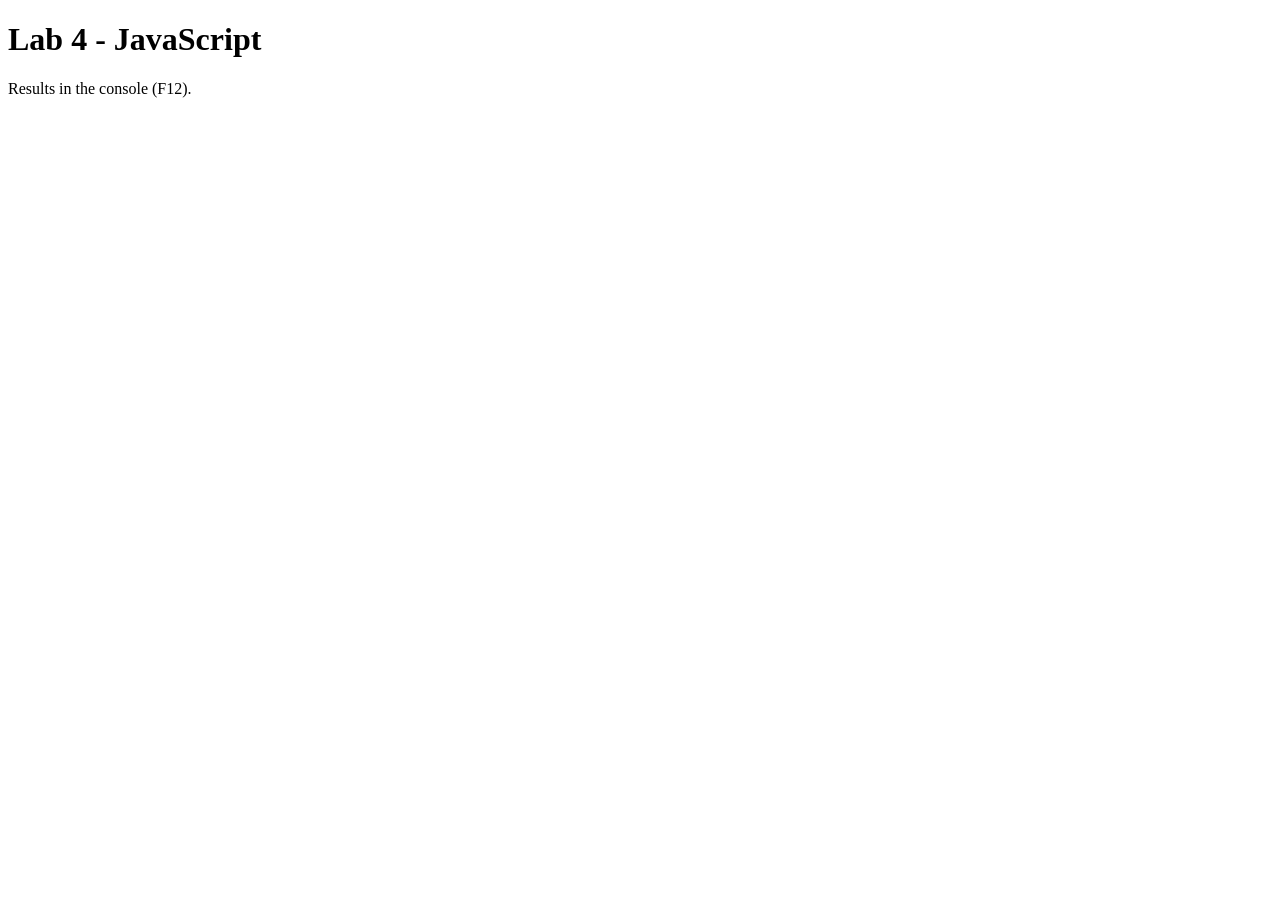
<file: lab4-js/index.html>
<!DOCTYPE html>
<html lang="en">

<head>
    <meta charset="UTF-8">
    <title>Lab 4 - JavaScript</title>
    <script src="js/main.js" defer></script>
</head>

<body>
    <h1>Lab 4 - JavaScript</h1>
    <p>Results in the console (F12).</p>
</body>

</html>
</file>
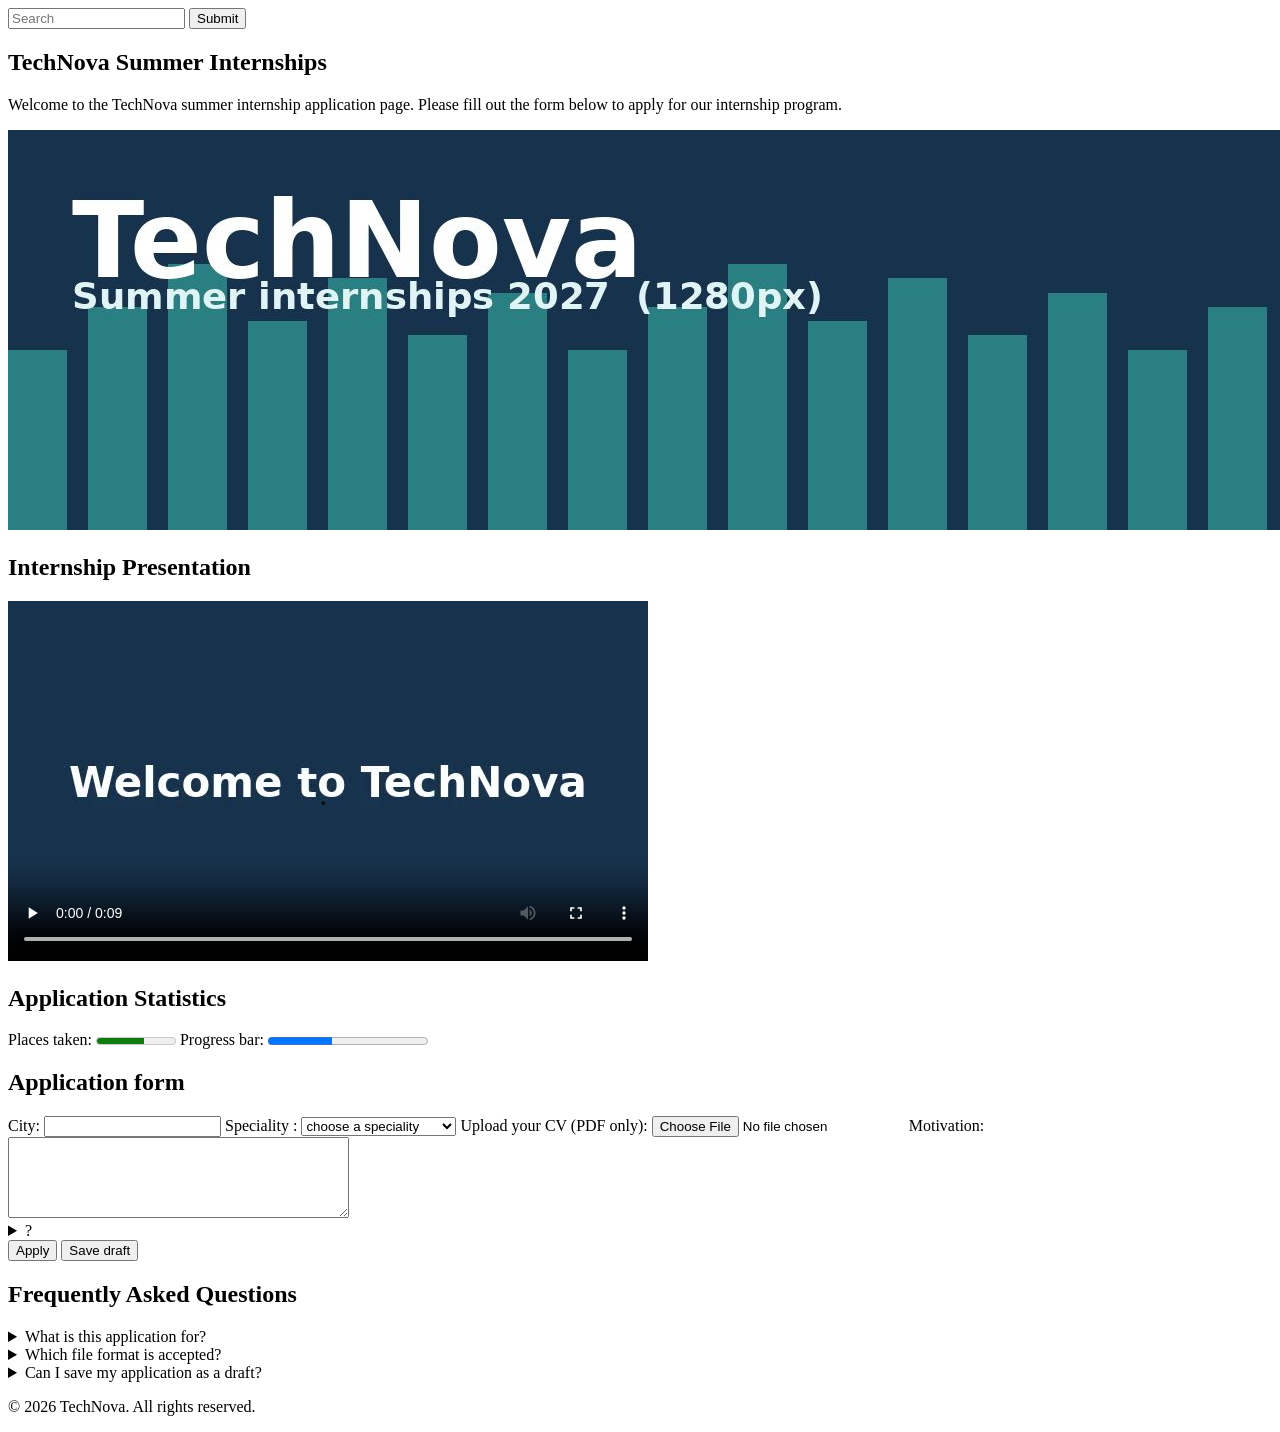
<file: lab2-html/part-c-application/index.html>
<!DOCTYPE html>
<html lang="en">

<head>
    <meta charset="UTF-8">
    <meta name="viewport" content="width=device-width, initial-scale=1.0">
    <meta name="description" content="A TechNova summer internship page .">
    <title>TechNova ,Summer Internships</title>
</head>

<body>
    <header>
        <form action="https://httpbin.org/get" method="get">
            <input type="search" id="q" name="q" placeholder="Search ">
            <button type="submit">Submit</button>
        </form>
    </header>
    <main>
        
    <section>
        <h1>TechNova Summer Internships</h1>
        <p>Welcome to the TechNova summer internship application page. Please fill out the form below to apply for our internship program.</p>
        <picture>
            <source media="(min-width:800px)" srcset="media/banner-1280.jpg">
            <img src="media/banner-640.jpg" alt="TechNova Summer Internships" loading="lazy">
        </picture>
    </section>
    <section>
        <h2>Internship Presentation</h2>

        <video controls poster="media/poster.jpg">
            <source src="media/presentation.mp4" type="video/mp4">
            <source src="media/presentation.webm" type="video/webm">
            <track src="media/captions-en.vtt" kind="captions" srclang="en" label="English" default>
        </video>
    </section>
    

    <section>
        <h2>Application Statistics</h2>
        <label for="places-taken">Places taken:</label>
        <meter id="places-taken" value="18" min="0" max="30">18 out of 30</meter>

        <label for="Campaign">Progress bar:</label>
        <progress id="Campaign" value="40" max="100">40%</progress>
        
    </section>

    <section>
        <h2>Application form</h2>
        <form action="https://httpbin.org/post" method="post" enctype="multipart/form-data">
            <label for="city">City: </label>
            <input id="city" type="text" name="city" list="cities">
            <datalist id="cities">
                <option value="Algiers">
                <option value="Oran">
                <option value="Constantine">
                <option value="Annaba">
            </datalist>

            <label for="speciality">Speciality :</label>
            <select id="speciality" name="speciality" required>
                <option value="" selected disabled> choose a speciality</option>

                <optgroup label="Computer Science">
                    <option value="AI">Artificial Intelligence</option>
                    <option value="Web">Web Development</option>
                    <option value="Data">Data Science</option>
                </optgroup>

                <optgroup label="Engineering">
                    <option value="Networks">Networks</option>
                    <option value="Security">Cybersecurity</option>
                </optgroup>
            </select>

            <label for="cv">Upload your CV (PDF only):</label>
            <input type="file" id="cv" name="cv" accept=".pdf,application/pdf">
            
            <label for="motivation">Motivation:</label>
            <textarea id="motivation" name="motivation" rows="5" cols="40"></textarea>


            <details>
                <summary>?</summary>
                <p>Explain why you are applying and describe your skills.</p>
            </details>

            <input type="hidden" id="source" name="source" value="lab2">

            <button type="submit">Apply</button>

            <button type="submit" formaction="https://httpbin.org/anything" formnovalidate>
                Save draft
            </button>
        </form>
    </section>


    <section>
        <h2>Frequently Asked Questions</h2>

        <details>
            <summary>What is this application for?</summary>
            <p>It allows you to submit your application details.</p>
        </details>

        <details>
            <summary>Which file format is accepted?</summary>
            <p>PDF files are accepted for the CV.</p>
        </details>

        <details>
            <summary>Can I save my application as a draft?</summary>
            <p>Yes, click Save draft to submit without normal validation.</p>
        </details>
    </section>
    </main>
    <footer>
        <p>© 2026 TechNova. All rights reserved.</p>
    </footer>
</body>

</html>
</file>
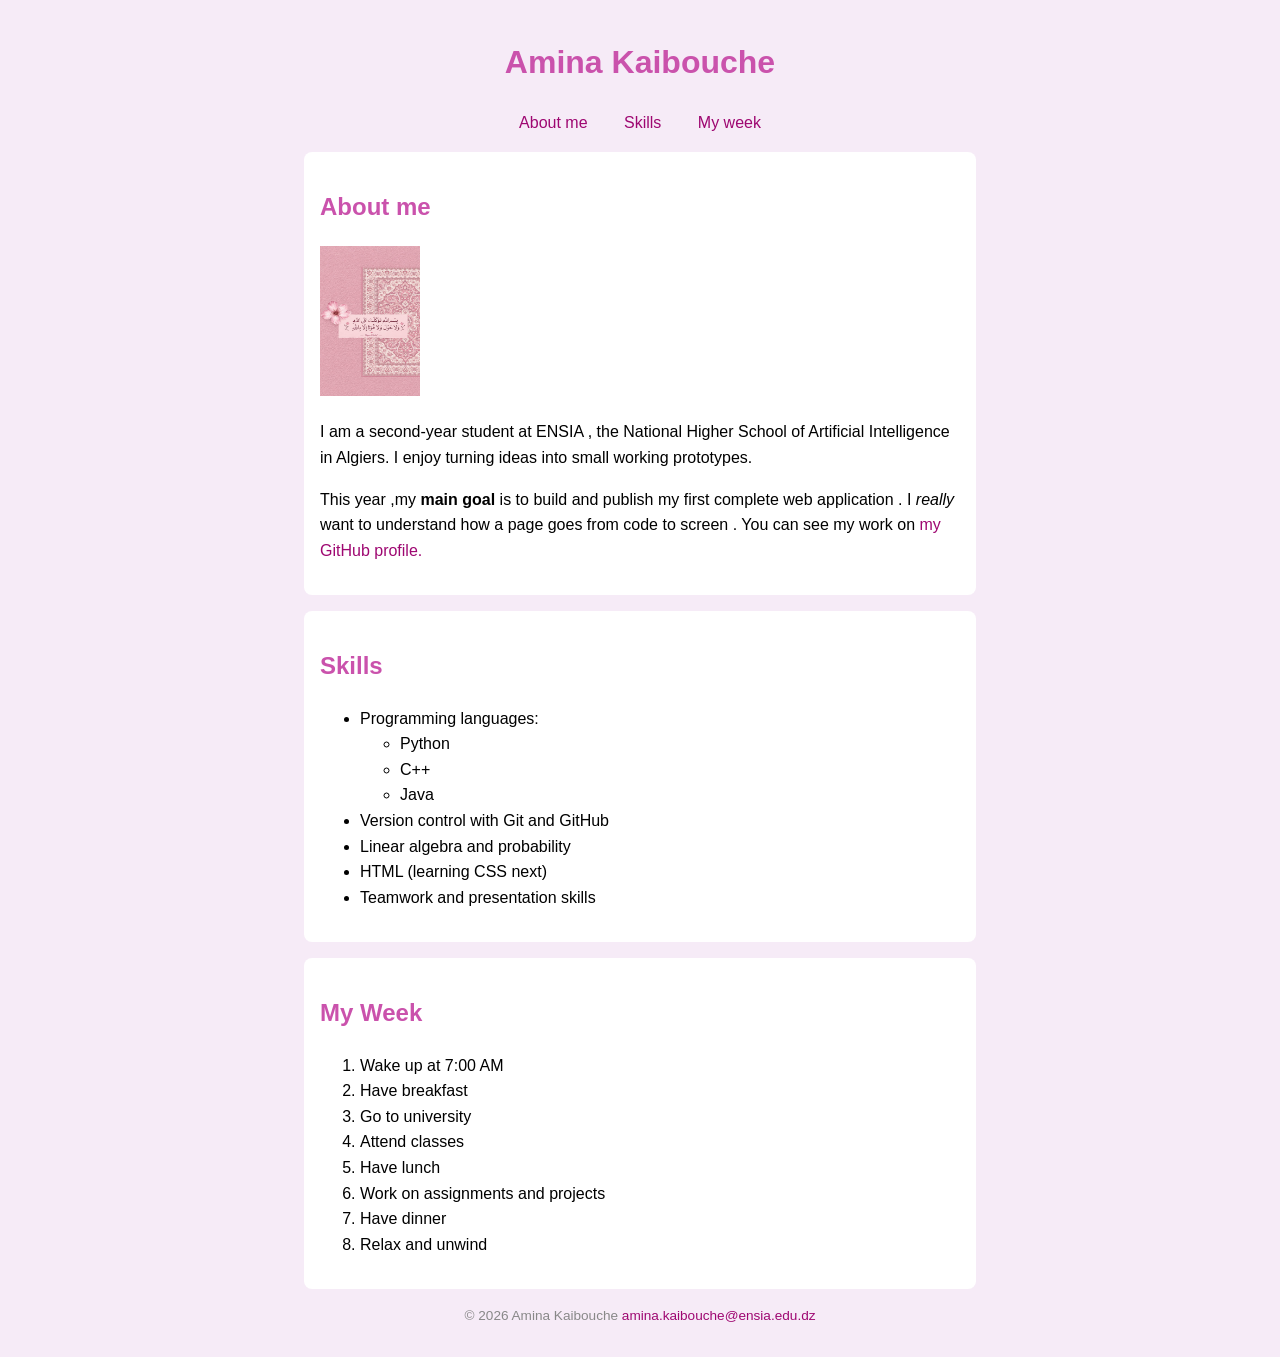
<file: lab3_css/part-a-profile/index.html>
<!DOCTYPE html>
<html lang="en">

<head>
    <meta charset="UTF-8">
    <meta name="description" content=" A personal profile page presenting information about myrself,my skills, and my typical week.">
    <meta name="viewport" content="width=device-width, initial-scale=1.0">
    <title>Amina Kaibouche - Profile</title>
    <link rel="stylesheet" href="css/style.css">
</head>

<body>
    <h1>Amina Kaibouche</h1>

    <nav>
    <ul>
        <li> <a href="#about"> About me </a></li>
        <li> <a href="#skills"> Skills </a> </li>
        <li> <a href="#week"> My week </a> </li>
    </ul>
    </nav>
    <section id="about">
        <h2> About me </h2>

        <img src="picture.png" alt="Image" width="100" height="150">
        <p>
            I am a second-year student at ENSIA , the National Higher School of Artificial Intelligence in Algiers.
            I enjoy turning ideas into small working prototypes.
        </p>
        <p>
            This year ,my <strong> main goal </strong> is to build and publish my first complete web application . I
            <i> really </i> want to understand how a page goes from code to screen . You can see my work on <a
                href="https://github.com/aminakaibouche-lang" target="_blank"> my
                GitHub profile.</a>
        </p>
    </section>
    <section id="skills">

        <h2> Skills </h2>
        <ul>
            <li>Programming languages: </li>
            <ul>
                <li>Python</li>
                <li>C++</li>
                <li>Java</li>
            </ul>
            <li>Version control with Git and GitHub</li>
            <li>Linear algebra and probability</li>
            <li>HTML (learning CSS next)</li>
            <li>Teamwork and presentation skills</li>

        </ul>
    </section>
    <section id="week">
        <h2>My Week</h2>
        <ol>
            <li>Wake up at 7:00 AM</li>
            <li>Have breakfast</li>
            <li>Go to university</li>
            <li>Attend classes</li>
            <li>Have lunch</li>
            <li>Work on assignments and projects</li>
            <li>Have dinner</li>
            <li>Relax and unwind</li>
        </ol>
    </section>
    <footer>
        <p>
            &copy; 2026 Amina Kaibouche <a href="mailto:amina.kaibouche@ensia.edu.dz">amina.kaibouche@ensia.edu.dz</a>
        </p>
    </footer>
</body>

</html>
</file>
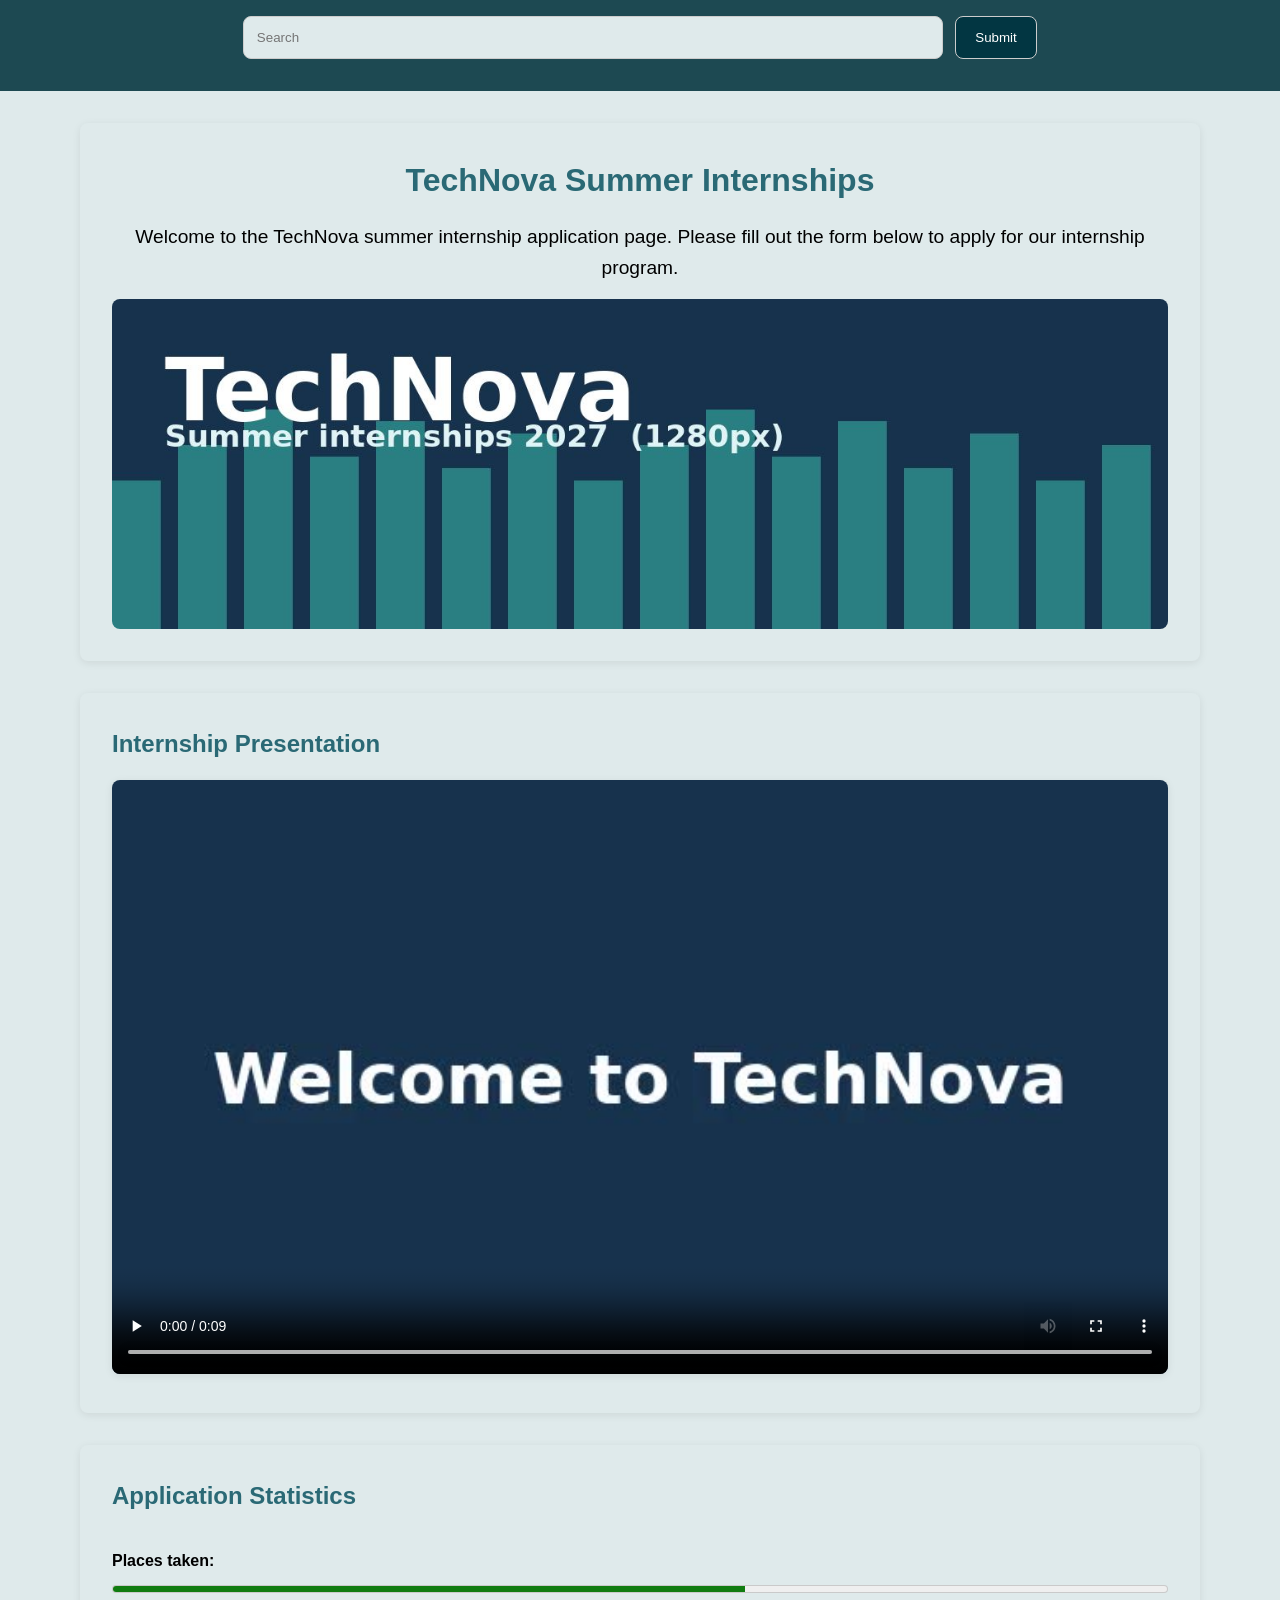
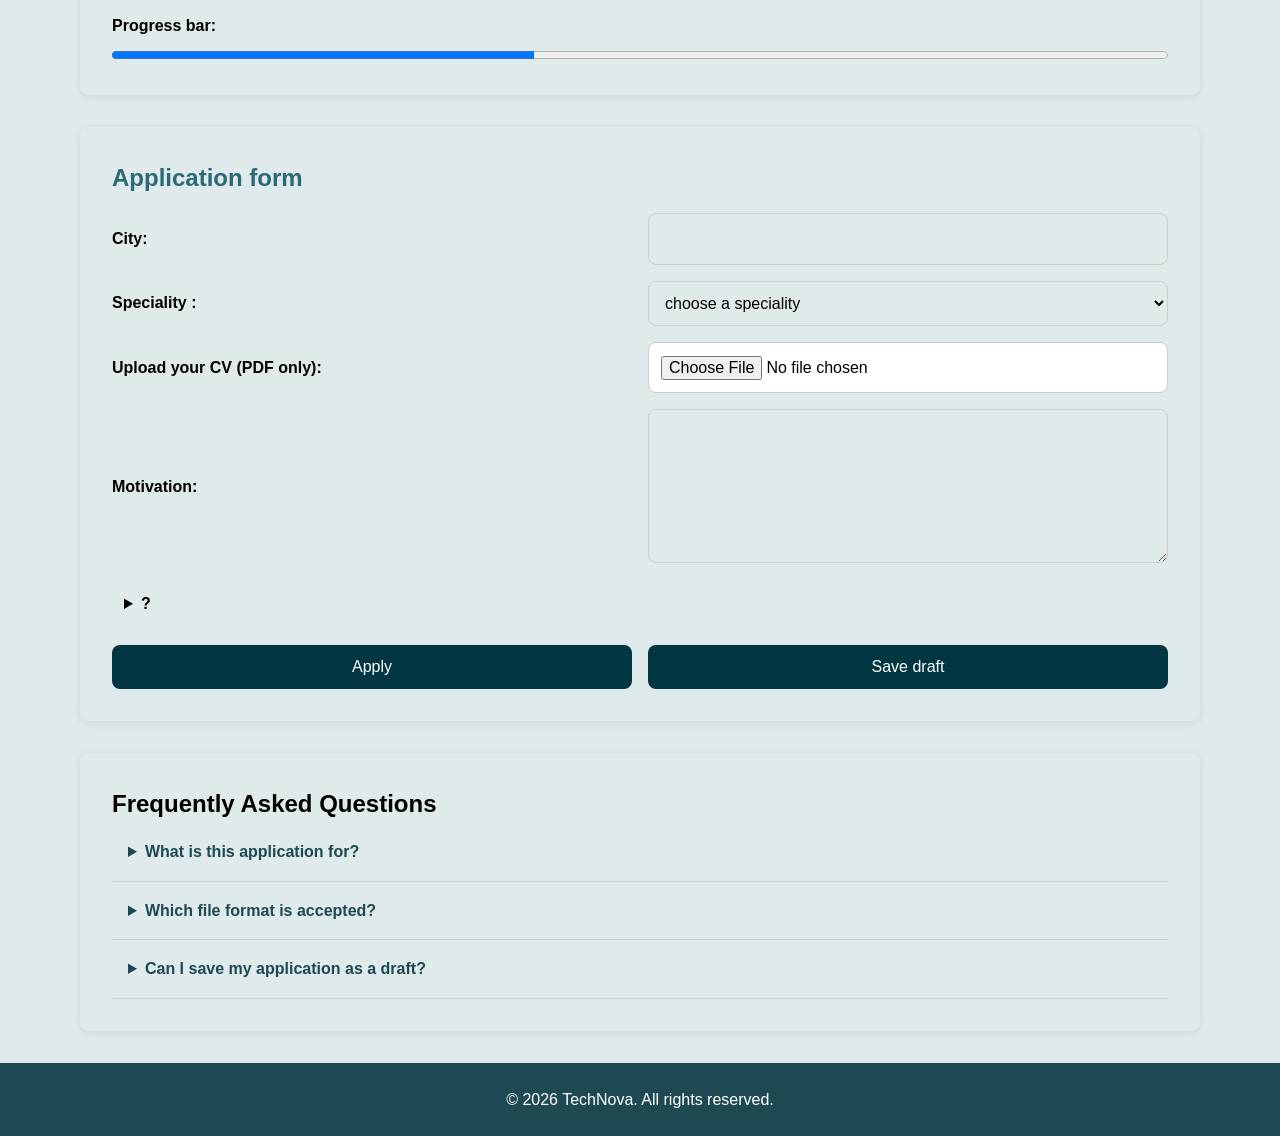
<file: lab3_css/part-c-application/index.html>
<!DOCTYPE html>
<html lang="en">

<head>
    <meta charset="UTF-8">
    <meta name="viewport" content="width=device-width, initial-scale=1.0">
    <meta name="description" content="A TechNova summer internship page .">
    <title>TechNova ,Summer Internships</title>
    <link rel="stylesheet" href="css/style.css">
</head>

<body>
    <header class="header">
        <form action="https://httpbin.org/get" method="get" class="search-form">
            <input type="search" id="q" name="q" placeholder="Search " class="search">
            <button type="submit" class="submit-button">Submit</button>
        </form>
    </header>
    <main>
        
    <section class="hero-section">
        <h1>TechNova Summer Internships</h1>
        <p>Welcome to the TechNova summer internship application page. Please fill out the form below to apply for our internship program.</p>
        <picture>
            <source media="(min-width:800px)" srcset="media/banner-1280.jpg">
            <img src="media/banner-640.jpg" alt="TechNova Summer Internships" loading="lazy">
        </picture>
    </section>
    <section class="presentation-section">
        <h2>Internship Presentation</h2>

        <video controls poster="media/poster.jpg">
            <source src="media/presentation.mp4" type="video/mp4">
            <source src="media/presentation.webm" type="video/webm">
            <track src="media/captions-en.vtt" kind="captions" srclang="en" label="English" default>
        </video>
    </section>
    

    <section class="application-section">
        <h2>Application Statistics</h2>
        <div class="places">
        <label for="places-taken">Places taken:</label>
        <meter id="places-taken" value="18" min="0" max="30">18 out of 30</meter>
        </div>
        <div class="progress">
        <label for="Campaign">Progress bar:</label>
        <progress id="Campaign" value="40" max="100">40%</progress>
        </div>
    </section>

    <section class="form-section">
        <h2>Application form</h2>
        <form action="https://httpbin.org/post" method="post" enctype="multipart/form-data">
            <label for="city">City: </label>
            <input id="city" type="text" name="city" list="cities">
            <datalist id="cities">
                <option value="Algiers">
                <option value="Oran">
                <option value="Constantine">
                <option value="Annaba">
            </datalist>

            <label for="speciality">Speciality :</label>
            <select id="speciality" name="speciality" required>
                <option value="" selected disabled> choose a speciality</option>

                <optgroup label="Computer Science">
                    <option value="AI">Artificial Intelligence</option>
                    <option value="Web">Web Development</option>
                    <option value="Data">Data Science</option>
                </optgroup>

                <optgroup label="Engineering">
                    <option value="Networks">Networks</option>
                    <option value="Security">Cybersecurity</option>
                </optgroup>
            </select>

            <label for="cv">Upload your CV (PDF only):</label>
            <input type="file" id="cv" name="cv" accept=".pdf,application/pdf">
            
            <label for="motivation">Motivation:</label>
            <textarea id="motivation" name="motivation" rows="5" cols="40"></textarea>


            <details>
                <summary>?</summary>
                <p>Explain why you are applying and describe your skills.</p>
            </details>

            <input type="hidden" id="source" name="source" value="lab2">

            <button type="submit">Apply</button>

            <button type="submit" formaction="https://httpbin.org/anything" formnovalidate>
                Save draft
            </button>
        </form>
    </section>


    <section>
        <h2>Frequently Asked Questions</h2>

        <details>
            <summary>What is this application for?</summary>
            <p>It allows you to submit your application details.</p>
        </details>

        <details>
            <summary>Which file format is accepted?</summary>
            <p>PDF files are accepted for the CV.</p>
        </details>

        <details>
            <summary>Can I save my application as a draft?</summary>
            <p>Yes, click Save draft to submit without normal validation.</p>
        </details>
    </section>
    </main>
    <footer>
        <p>© 2026 TechNova. All rights reserved.</p>
    </footer>
</body>

</html>
</file>
<file: lab3_css/part-a-profile/css/style.css>
/* {
    font-family: sans-serif;
    line-height: 1.6 rem;
    color: black;
    background-color: rgb(230, 241, 242);
     width: 42rem; 
    align-items: center;
}
h1,h2{
    color: blue;
    font-size:  2 rem;
}

section{
    background-color: white;
    border: 1 px;
    border-radius:0.5rem  ;
}
nav{
    display: flexbox;
    flex-basis: auto ;
    gap: 12rem ;
}


a{
    color: brown;

}
a:hover{
    text-underline-offset: unset;
}
footer{
    font-size: small;
    color: grey;
} 
*/





body {
    font-family: Arial, Helvetica, sans-serif;
    line-height: 1.6;
    color: black;
    background-color:  rgb(246, 235, 247);

    max-width: 42rem;
    margin: 0 auto;
    padding: 1rem;
}

h1 ,h2 {
    color: rgb(202, 82, 172);
}
h1 {
    font-size: 2rem;
    text-align: center;
}

section {
    background-color: white;
    border: 1px grey;
    border-radius: 8px;
    padding: 1rem;
    margin-bottom: 1rem;
}


body > nav > ul {
    padding: 0;
    text-align: center;
}

body >nav> ul > li {
    display: inline;
    margin: 0 1rem;
}

/* Links */
a {
    color: #9e0771;
    text-decoration: none;
}

/* Only pseudo-class used */
a:hover {
    text-decoration: underline;
}

/* Footer */
footer {
    text-align: center;
    color: #888888;
    font-size: 0.85rem;
}
</file>
<file: lab3_css/part-c-application/css/style.css>
:root {
    --color-background: #dfeaeb;
    --color-text: #000000;
    --color-text-hover: #2a6975;
    --color-primary: #1d4952;
    --color-button: #023642;
    --color-h: #2a6975;

    --radius: 0.5rem;

    --shadow: 0 2px 8px rgb(0 0 0 / 0.08);
    --shadow: 0 2px 8px rgb(0 0 0 / 0.08);

}

*,
*::before,
*::after {
    box-sizing: border-box;
    margin: 0;
    padding: 0;
}

body {
    font-family: Arial, Helvetica, sans-serif;
    line-height: 1.6;
    margin: 0 auto;
    color: var(--color-text);
    background-color: var(--color-background);

}

.header {

    color: #fff;
    padding: 1rem;
    text-align: center;
    position: sticky;
    top: 0;
    z-index: 100;
    background-color: var(--color-primary);

}

.search-form {
    display: flex;
    flex-direction: row;
    justify-content: center;
    align-items: center;
    margin-bottom: 1rem;
    gap: 0.75rem;
    width: 100%;


}

.search {
    padding: 0.8rem;
    border: 1px solid #ccc;
    border-radius: 8px;
    width: min(700px,100%);
    background-color: var(--color-background);

}

.submit-button {
    border: 1px solid #ccc;
    background-color: var(--color-button);
    border-radius: 8px;
    color: white;
    padding: 0.8rem 1.2rem;
    cursor: pointer;

}
.submit-button:hover{
    background-color: var(--color-text-hover);
}

main {
    width: min(100% - 2rem, 70rem);
    margin: 2rem auto;
    

    display: grid;
    grid-template-columns: 1fr;

    gap: 2rem;
    align-items: start;
}

section {
    padding: 2rem;
    border-radius: var(--radius);
    box-shadow: var(--shadow);
    background-color: var(--color-background);
}

.hero-section {
    text-align: center;
}

.hero-section h1 {
    color: var(--color-h);
    font-size: 2rem;
    margin-bottom: 1rem;
}

.hero-section p {
    font-size: 1.2rem;
    margin-bottom: 1rem;
}

.hero-section picture {
    display: block;
    margin: 0 auto;
    max-width: 100%;
}
.hero-section img {
    display: block;
    width: 100%;
    height: auto;
    border-radius: var(--radius);
}



.presentation-section h2 {
    color: var(--color-h);
    font-size: 1.5rem;
    margin-bottom: 1rem;
}

.presentation-section video {
    width: 100%;
    max-width: 100%;
    height: auto;
    border-radius: var(--radius);
    box-shadow: var(--shadow);
}

.application-section {
    display: grid;
    grid-template-rows: 1fr;
    gap: 1rem;

}

.application-section h2 {
    color: var(--color-h);
    font-size: 1.5rem;
    margin-bottom: 1rem;
}

.application-section div {
    display: flex;
    flex-direction: column;
    gap: 0.5rem;
    
}

.application-section label {
    font-weight: bold;
}
.application-section meter,
.application-section progress {
    width: 100%;
}


.form-section h2 {
    color: var(--color-h);
    font-size: 1.5rem;
    margin-bottom: 1rem;
}

.form-section form {
    display: grid;
    grid-template-columns: 1fr 1fr;
    align-items: center;
    gap: 1rem;
}

.form-section label {
    font-weight: bold;
}
.form-section input:not([type="hidden"]),
.form-section select,
.form-section textarea {
    width: 100%;
    padding: 0.75rem;
    border: 1px solid #ccc;
    border-radius: 8px;
    font: inherit;
    background-color: var(--color-background);
}

.form-section textarea {
    resize: vertical;
}


.form-section input[type="file"] {
    background-color: white;
}


.form-section details {
    grid-column: 1 / -1;
    padding: 0.75rem;
    background-color: var(--color-background);
    border-radius: var(--radius);
}

.form-section summary {
    cursor: pointer;
    font-weight: bold;
}

.form-section button {
    padding: 0.8rem 1.2rem;
    border: none;
    border-radius: 8px;
    background-color: var(--color-button);
    color: white;
    cursor: pointer;
    font-size: 1rem;
}

.form-section button:hover {
    background-color: var(--color-text-hover);
}


section:last-of-type details {
    padding: 1rem;
    border-bottom: 1px solid #ccc;
}

section:last-of-type summary {
    cursor: pointer;
    font-weight: bold;
    color: var(--color-primary);
}

section:last-of-type details p {
    padding: 0.5rem 0;
}


footer {
    text-align: center;
    padding: 1.5rem;
    background-color: var(--color-primary);
    color: white;
}


@media (max-width: 600px) {

    main {
        width: 100%;
        padding: 0 0.75rem;
    }

    section {
        padding: 1.25rem;
    }

    .search-form {
        flex-direction: column;
        height: auto;
    }

    .search {
        width: 100%;
    }

    .application-section {
        grid-template-columns: 1fr;
    }

    .form-section form {
        grid-template-columns: 1fr;
    }

    .form-section details {
        grid-column: 1;
    }

    .hero-section h1 {
        font-size: 1.6rem;
    }
}
</file>
